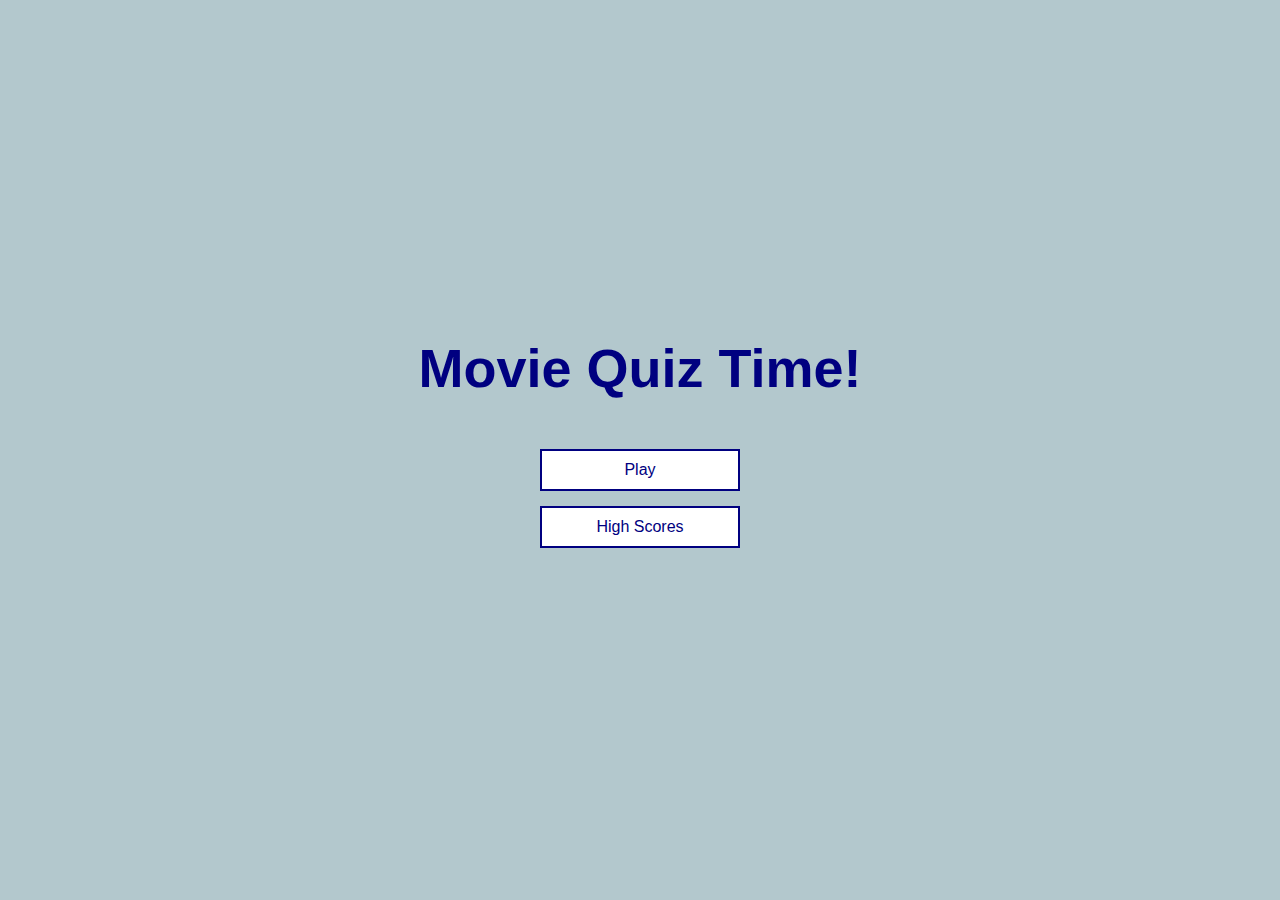
<file: index.html>
<!DOCTYPE html>
<html lang="en">
<head>
    <meta charset="UTF-8">
    <meta name="viewport" content="width=device-width, initial-scale=1.0">
    <title>Movie Quiz</title>
    <link rel="stylesheet" href="./css/index.css">
  
</head>
<body>
    <main class="container">
        <section id="home" class="flex-center flex-column">
        <h1>Movie Quiz Time!</h1>
        <a class="bttn" href="./game.html">Play</a>
        <a class="bttn" href="./hiscores.html">High Scores</a>
        </section>
    </main>
    </body>
</html>
</file>
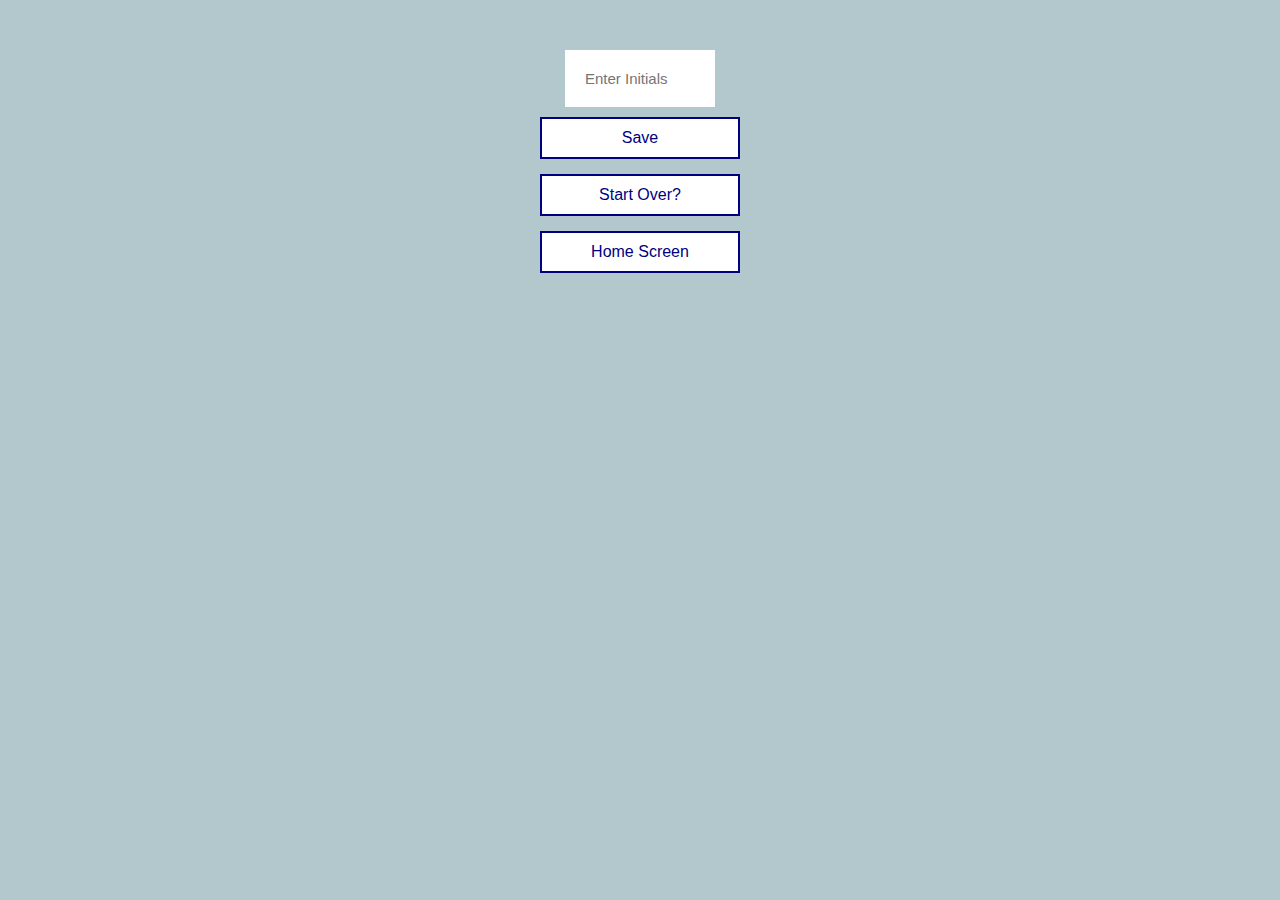
<file: finalpage.html>
<!DOCTYPE html>
<html lang="en">
<head>
    <meta charset="UTF-8">
    <meta name="viewport" content="width=device-width, initial-scale=1.0">
    <title>Final Score</title>
    <link rel="stylesheet" href="./css/index.css">
</head>
<body>
    <main class="contain">
        <section id="final" class="flex-column flex-center">
            <h1 id="finalHiScore"></h1>
            <form>
                <input
                type="text"
                name="playername"
                id="playername"
                placeholder="Enter Initials">
                <button type="submit" class="bttn" id="saveYourScore"
                onclick="saveHiScore(event)"
                disabled>Save</button>
            </form>
            <a class="bttn" href="./game.html">Start Over?</a>
            <a class="bttn" href="./index.html">Home Screen</a>
        </section>
    </main>
    <script src="./js/finalpage.js"></script>
</body>
</html>
</file>
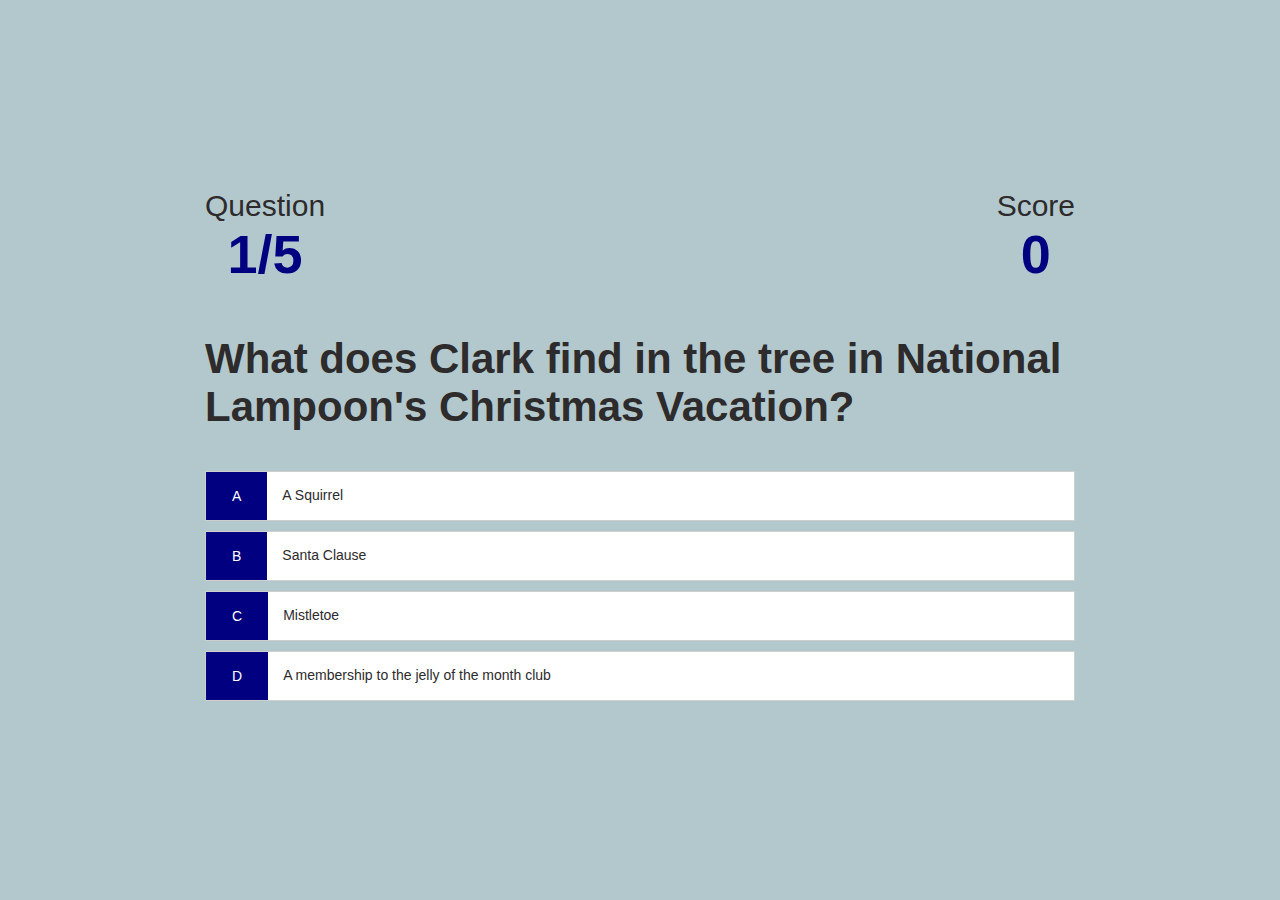
<file: game.html>
<!DOCTYPE html>
<html lang="en">
<head>
    <meta charset="UTF-8">
    <meta name="viewport" content="width=device-width, initial-scale=1.0">
    <title> Movie Quiz! - Main Game</title>
<link rel="stylesheet" href="./css/index.css">
<link rel="stylesheet" href="./css/game.css">
</head>
<body>
    <main class="container">
        <section id="play" class="justify-center flex-column">
            <div id="displayinfo">
                <div id="displayinfo-item">
                    <p class="displayinfo-prefix">
                        Question
                    </p>
                    <h1 class="displayinfo-main-text" id="questionCounter">

                    </h1>
                </div>
                <div id="displayinfo-item">
                    <p class="displayinfo-prefix">
                        Score
                    </p>
                    <h1 class="displayinfo-main-text" id="score">
                        0
                    </h1>
                </div>
            </div>
            <h2 id="question">What is the answer to this question?</h2>
            <div class="selection-container">
            <p class="selection-prefix">A</p>
            <p class="selection-text" data-number="1">Selection 1</p>
        </div>
        <div class="selection-container">
            <p class="selection-prefix">B</p>
            <p class="selection-text" data-number="2">Selection 2</p>
        </div>
        <div class="selection-container">
            <p class="selection-prefix">C</p>
            <p class="selection-text"  data-number="3">Selection 3</p>
        </div>
        <div class="selection-container">
            <p class="selection-prefix">D</p>
            <p class="selection-text" data-number="4">Selection 4</p>
            </div>
        </section>
    </main>
    <script src="./js/quiz.js"></script>
</body>
</html>
</file>
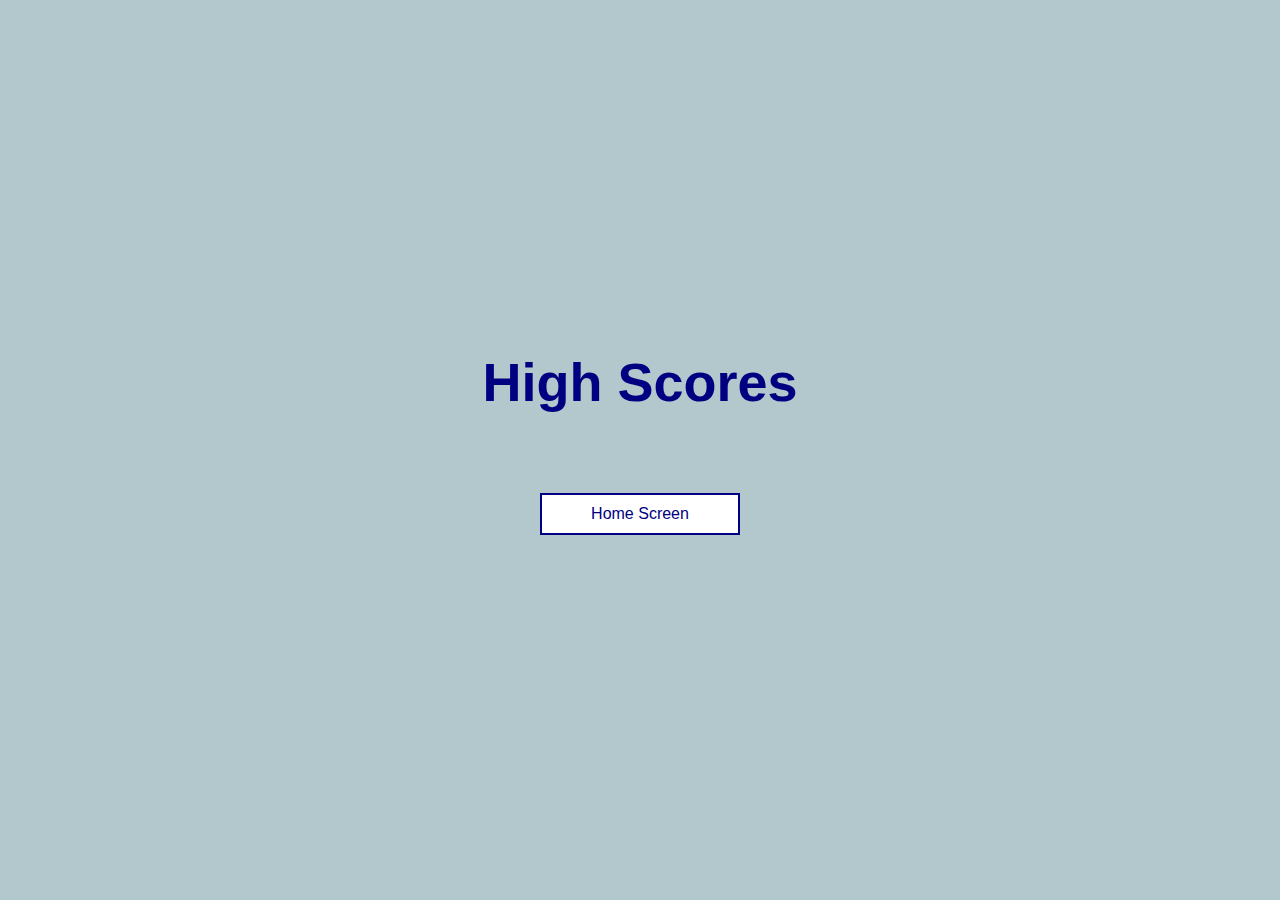
<file: hiscores.html>
<!DOCTYPE html>
<html lang="en">
<head>
    <meta charset="UTF-8">
    <meta name="viewport" content="width=device-width, initial-scale=1.0">
    <title>Hi Score Page</title>
    <link rel="stylesheet" href="./css/index.css">
    <link rel="stylesheet" href="./css/hiscores.css">
</head>
<body>
    <main>
        <section class="container">
            <div id="hiscores" class="flex-center flex-column">
                <h1 id="finalScores">High Scores</h1>
                <ul id="listOfScores"></ul>
                <a class= "bttn" href="./index.html">Home Screen</a>
            </div> 
        </section>
    </main>
    <script src="./js/hiscores.js"></script>
</body>
</html>
</file>
<file: css/index.css>
:root {
    background-color: rgb(179, 200, 205);
    font-size: 62.5%;
}

*{
    box-sizing: border-box;
    font-family: Arial, Helvetica, sans-serif;
    margin: 0;
    padding: 0;
    color: #2d2b2b;
}

h1,
h2,
h3,
h4 {
    margin-bottom: 1rem;
}

h1 {
    font-size: 5.4rem;
    color: navy;
    margin-bottom: 5rem;
}

h1 > span {
    font-size: 2.4rem;
    font-weight: 400;
}

h2 {
    font-size: 4.2rem;
    margin-bottom: 4rem;
    font-weight: 600;
}

h3 {
    font-size: 2.8rem;
    font-weight: 400;
}

/* Utilities*/

.container {
    width: 100vw;
    height: 100vh;
    display: flex;
    justify-content: center;
    align-items: center;
    max-width: 90rem;
    padding: 1.5rem;
    margin: 0 auto;
}

.container > * {
    width: 100%;
}

.flex-column {
    display: flex;
    flex-direction: column;
}

.flex-center {
    justify-content: center;
    align-items: center;
}

.justify-center {
    justify-content: center
}

.text-center {
    text-align: center;
}

.hide {
    display: none;
}

/* Button Code*/
.bttn {
    font-size: 1.6rem;
    width: 20rem;
    padding: 1rem 0;
    text-align: center;
    border:.2rem solid navy;
    margin-bottom: 1.5rem;
    text-decoration: none;
    color: navy;
    background-color: white
}

.bttn:hover {
    cursor:pointer;
    box-shadow:0 1rem 1rem 0 #605d5d;
    transform: translateY(-0.2rem);
    transition: 140ms;
    
    
}

.bttn[disabled]:hover {
    cursor: not-allowed;
    box-shadow: none;
    transform: none;
}

/* Form Code */
form {
    display: flex;
    flex-direction: column;
    width: 100%;
    align-items: center;
}

input {
    margin-bottom: 1rem;
    width: 15rem;
    padding: 2rem;
    font-size: 1.5rem;
    border: none deepskyblue;



}
</file>
<file: css/game.css>
.selection-container {
display: flex;
width: 100%;
margin-bottom: 1rem ;
font-size: 1.4rem;
border: 0.1rem solid rgb(67, 63, 63, 0.25);
background-color: white;
}

.selection-container:hover {
    cursor:pointer;
    box-shadow:0 1rem 1rem 0 #605d5d;
    transform: translateY(-0.2rem);
    transition: 140ms;
}

.selection-prefix {
    padding: 1.6rem 2.6rem;
    background-color: navy;
    color: white;
}

.selection-text {
    padding: 1.5rem;
    width: 100%;
}

.correct {
    background-color: green;
}

.incorrect {
    background-color: red;
}

/* Display Info - Timer - Score */

#displayinfo {
    display: flex;
    justify-content: space-between;
}

.displayinfo-prefix {
    text-align: center;
    font-size: 3rem;
}

.displayinfo-main-text {
    text-align: center;
}
</file>
<file: css/hiscores.css>
#listOfScores {
    padding-left: 0;
    list-style:none;
    margin-bottom: 3rem;
}

.hi-score {
    font-size: 3rem;
    font-weight: 600;
    font-family: fantasy;
    margin-bottom: 0.6rem;
}

.hi-score:hover {
    transform: scale(1.050);
}
</file>
